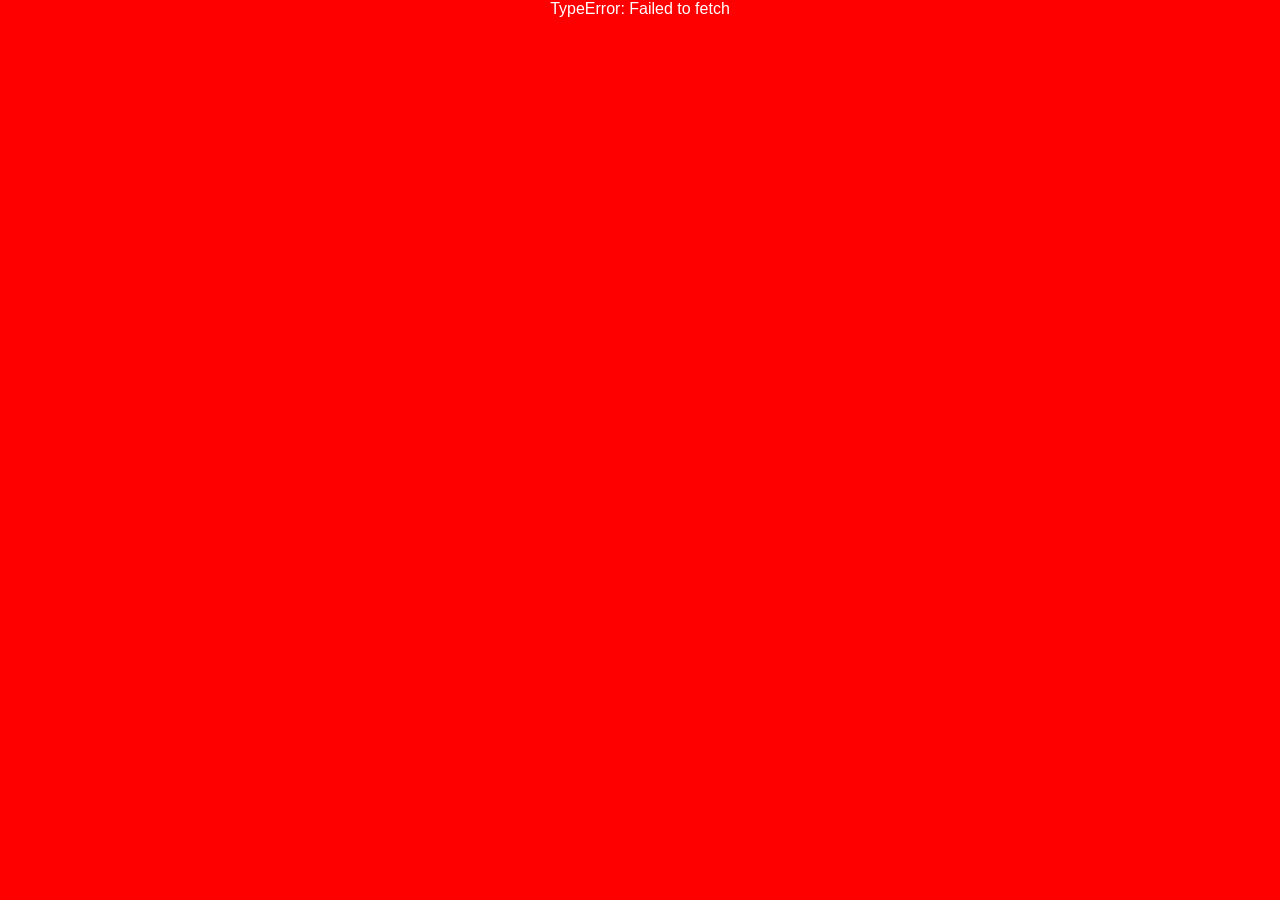
<file: RandomUser/index.html>
<!DOCTYPE html>
<html lang="en">
<head>
  <meta charset="UTF-8">
  <meta name="viewport" content="width=device-width, initial-scale=1.0">
  <link rel="stylesheet" href="./random-user.css">
  <title>random User Generator</title>
</head>
<body>

  <div class="container">
    

    <!------------- user card ----------->
    <div class="user-card">
      <div class="card-top">
        <div class="pro">PRO</div>
        <div class="img-con">
          <img src="https://randomuser.me/api/portraits/men/71.jpg"
          alt="">
        </div>
        <div class="name-con">
          <h3 class="name">elisabetta</h3>
        </div>
        <div class="email">elisabetta</div>
        <div class="btn-con">

          <button class="btn">Message</button>
          <button class="btn-outline">Following</button>
        </div>
        
      </div>
      <div class="card-bottom">
        <h2>Adress</h2>
        <div class="adress">asdasdfasdasdasd</div>
        
      </div>
    </div>
    <!------------- user card ----------->
    
    
    <div class="header">
    
      <button class="btn random" id="btn">Get Random User</button>
    </div>
  </div>
  <script src="./random-user.js"></script>
</body>
</html>
</file>
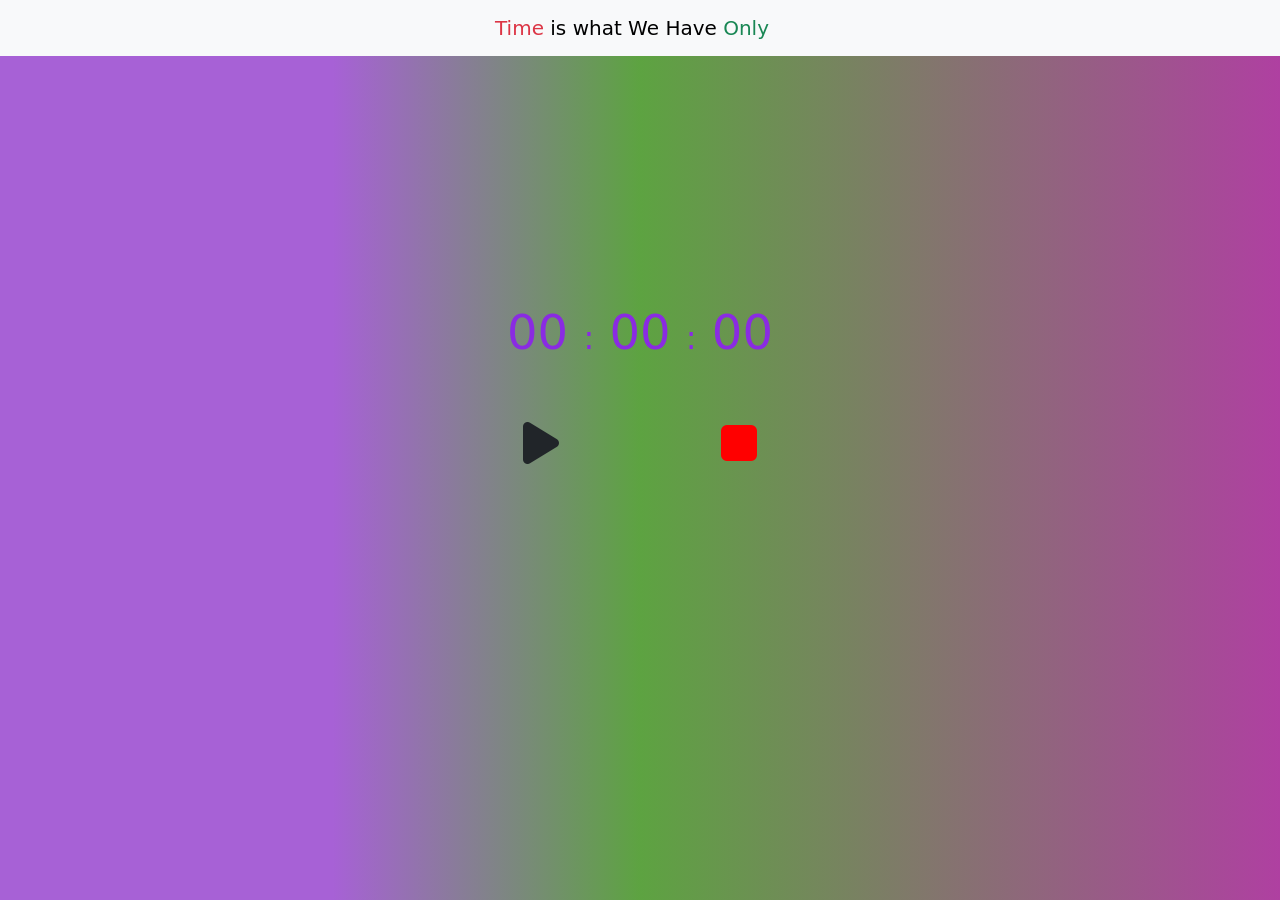
<file: StopWatch/index.html>
<!DOCTYPE html>
<html lang="en">
  <head>
    <meta charset="UTF-8" />
    <meta name="viewport" content="width=device-width, initial-scale=1.0" />
    <link
      href="https://cdn.jsdelivr.net/npm/bootstrap@5.3.2/dist/css/bootstrap.min.css"
      rel="stylesheet"
      integrity="sha384-T3c6CoIi6uLrA9TneNEoa7RxnatzjcDSCmG1MXxSR1GAsXEV/Dwwykc2MPK8M2HN"
      crossorigin="anonymous"
    />

    <link rel="stylesheet" href="https://cdnjs.cloudflare.com/ajax/libs/font-awesome/6.4.2/css/all.min.css" integrity="sha512-z3gLpd7yknf1YoNbCzqRKc4qyor8gaKU1qmn+CShxbuBusANI9QpRohGBreCFkKxLhei6S9CQXFEbbKuqLg0DA==" crossorigin="anonymous" referrerpolicy="no-referrer" />

    <link rel="stylesheet" href="style.css" />
    <title>STOPWATCH</title>
  </head>
  <body>
    <!-- ?--------------NAVBAR----------------- -->
    <nav class="navbar bg-body-tertiary justify-content-center">
      
        <div class="navbar-brand"
          ><span class="time text-danger">Time</span> is what We Have
          <span class="only text-success"> Only</span></
        >
       
      
    </nav>

    <!-- !-------------------MAIN-------------- -->
    <main
      class="container  d-flex flex-column gap-5 justify-content-center align-items-center"
    >
    

      <!-- &---------PAUSE-PLAY BUTTONS---------- -->
      <div class="d-flex flex-column justify-content-center align-items-center pause-play-btn">
        <div class="timer">
          <span id="min">00</span>
          <span class="dot">:</span>
          <span id="sec">00</span>
          <span class="dot">:</span>
          <span id="milisec">00</span>
         
        </div>
        <div class="d-flex gap-5 text-center container-main-btn">
             <div class="col d-flex align-items-center justify-content-center pause-play">
                <i class="fa-solid fa-play"></i>
                <i class="fa-solid fa-pause"></i>
            </div>
          <div class="col d-flex align-items-center justify-content-center stop"><i class="fa-solid fa-stop"></i></div>
        </div>
      </div>
    </main>
    <script src="app.js"></script>
  </body>
</html>
</file>
<file: RandomUser/random-user.css>
*{
    margin: 0;
    padding: 0;
    box-sizing: border-box;
    font-family: 'Poppins', sans-serif;
  }
  
  .container{
    width: 100%;
    height: 100vh;
    display: flex;
    justify-content: center;
    flex-direction: column;
    align-items: center;
    background: rgb(179,1,197);
  background: linear-gradient(210deg, rgba(179,1,197,1) 0%, rgba(58,1,68,1) 61%);
  }
  
  .user-card {
    width: 350px;
    height: 500px;
    background: #fff;
    border-radius: 10px;
    box-shadow: 0 0 20px rgba(0,0,0,0.5);
    overflow: hidden;
    position: relative;
    color: #fff;
  
  }
  
  .card-top{
    background: #24203B;
    height: 70%;
    position: relative;
    display: flex;
    justify-content: center;
    flex-direction: column;
    text-align: center;
    gap: 10px;
    align-items: center;
  
  }
  .pro {
    position: absolute;
    top: 20px;
    left: 20px;
    background: #FFBF0A;
    color: #000;
    border-radius: 5px;
    padding: 2px 7px;
    font-size: 14px;
  
  }
  
  .img-con {
    margin-top: 60px;
    display: flex;
    justify-content: center;
    align-items: center;
  
    /* width: 150px;
    height: 150px; */
    border-radius: 50%;
    overflow: hidden;
    outline: 2px solid #C400D6;
    outline-offset: 5px;
    box-shadow: 0 0 20px rgba(0,0,0,0.5);
  
  
  }
  .img-con img {
    width: 100%;
    height: 100%;
  
    transition: all 0.3s ease;
  }
  
  .name {
    font-size: 16px;
    font-weight: 400;
    text-transform: uppercase;
    letter-spacing: 2px;
    margin-top: 20px;
  
  }
  .email {
    font-size: 14px;
    font-weight: 300;
    letter-spacing: 1px;
    margin-top: 5px;
  
  }
  
  
  .btn,.btn-outline {
    border: none;
    outline: none;
    padding: 6px 16px;
    border-radius: 5px;
    cursor: pointer;
    font-size: 16px;
    font-weight: 500;
    margin: 10px 0;
    transition: all 0.3s ease;
    display: inline;
  
  }
  .btn {
    background: #C400D6;
    color: #fff;
  
  }
  .btn-outline {
    background: transparent;
    border: 2px solid #C400D6;
    color: #C400D6;
    margin-left: 10px;
  }
  
  
  
  
  
  
  
  .card-bottom {
    
    background: #1F1B36;
    height: 30%;
  }
  
  .card-bottom h2 {
    font-size: 14px;
    font-weight: 400;
    text-transform: uppercase;
    letter-spacing: 2px;
    /* margin-top: 20px; */
  margin-left: 20px;
    padding:  10px;
  }
  .card-bottom .adress {
    font-size: 14px;
    font-weight: 300;
    letter-spacing: 1px;
    margin-top: 5px;
    margin-left: 20px;
    padding:  10px;
  }
  
  .btn.random {
   margin-top: 20px;
    background: #C400D6;
    color: #fff;
    padding: 10px 20px;
    font-size: 16px;
    font-weight: 500;
    border-radius: 5px;
    cursor: pointer;
    transition: all 0.3s ease;
    text-transform: uppercase;
    letter-spacing: 2px;
    border: 2px solid #C400D6;
    outline: none;
  }
</file>
<file: StopWatch/style.css>
*{
    margin: 0;
    padding: 0;
    box-sizing: border-box;
}

body {
    /* background: linear-gradient(129deg, #a761d6,#5da341,#af40a1); */
    background: linear-gradient(to right, rgba(167,97,214,1) 26%, rgba(93,163,65,1) 50%, rgba(175,64,161,1) 100%) no-repeat;
    height: 100vh;
}

main {
    margin-top: 15rem;
}

.pause-play-btn {
    width: 500px;
    /* border: 2px solid black; */
    font-size: 3rem;
    /* display: flex;
    flex-direction: column;
    justify-content: center;
    align-items: center; */
}

.pause-play {
    width: 150px;
    height: 150px;
}

/* .fa-play {
    display: none;
    color: blueviolet;
} */

.fa-pause {
    display: none;
    color: antiquewhite;
} 

.stop {
    width: 150px;
    height: 150px;
    color: red;
}

.dot {
    font-size: 2rem;
    
}

span {
    color: blueviolet;
}
</file>
